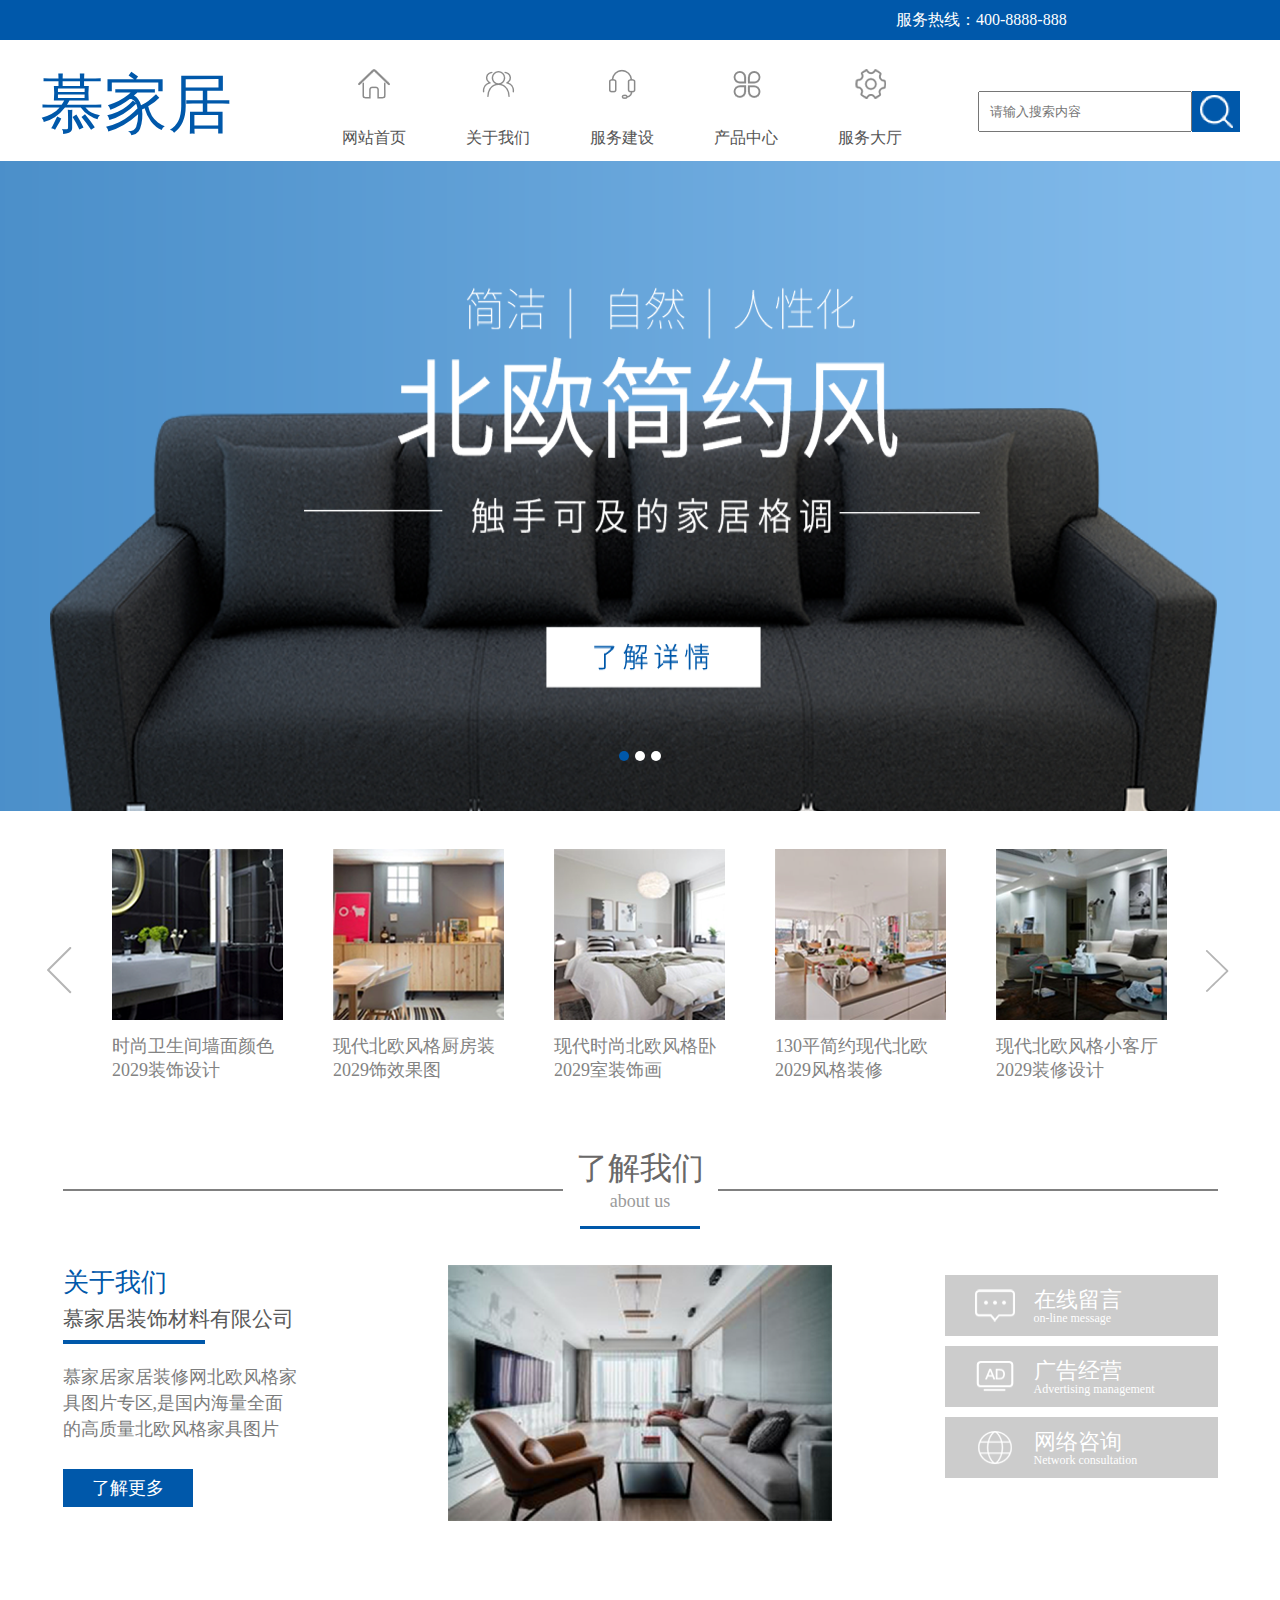
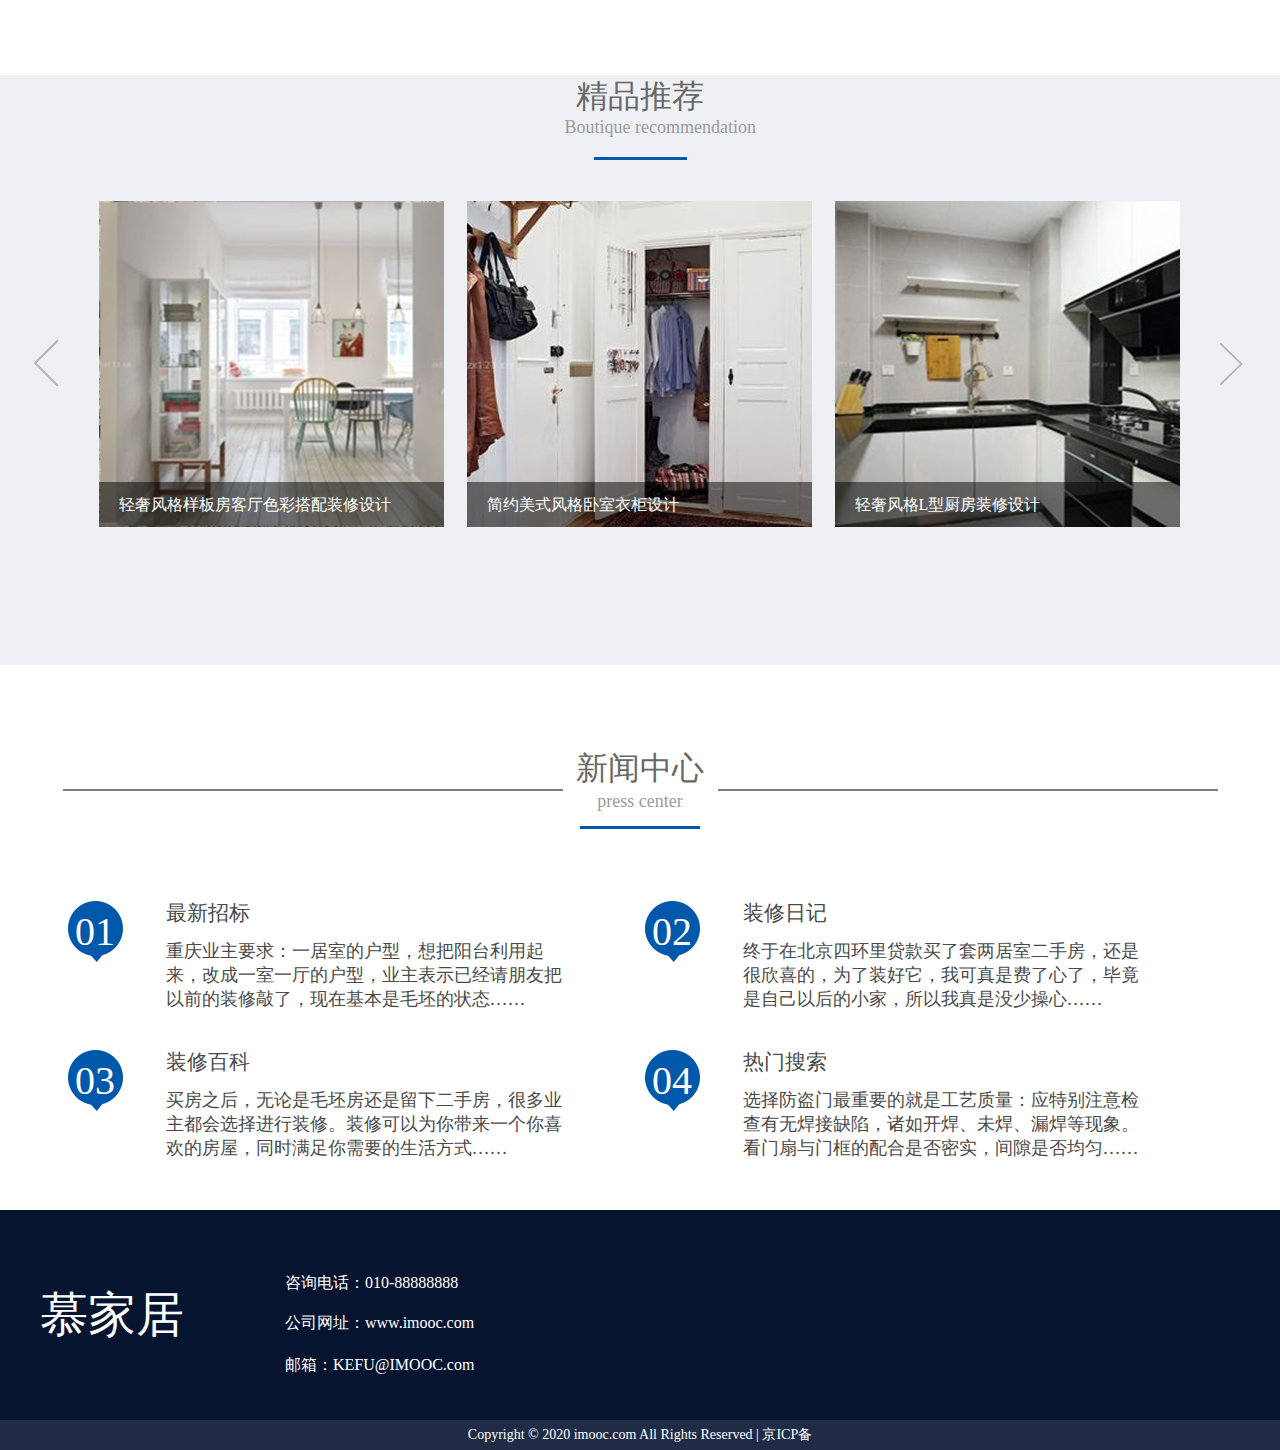
<file: index.html>
<!DOCTYPE html>
<html lang="en">

<head>
    <meta charset="UTF-8">
    <meta name="viewport" content="width=device-width, initial-scale=1.0">
    <title>MJJ</title>
    <link rel="stylesheet" href="css/Base.css">
    <link rel="stylesheet" href="css/top.css">
    <link rel="stylesheet" href="css/header.css">
    <link rel="stylesheet" href="css/banner.css">
    <link rel="stylesheet" href="css/goods.css">
    <link rel="stylesheet" href="css/about.css">
    <link rel="stylesheet" href="css/recommend.css">
    <link rel="stylesheet" href="css/news.css">
    <link rel="stylesheet" href="css/footer.css">
    <link href="https://cdn.bootcdn.net/ajax/libs/animate.css/4.1.1/animate.compat.css" rel="stylesheet">
</head>

<body>

    <div class="top">
        服务热线：400-8888-888
    </div>

    <div class="header">
        <div class="header-left">
            <div class="header-title">慕家居</div>
            <ul>
                <li>
                    <a href="">
                        <div class="header-home icon"></div>
                        <div>网站首页</div>
                    </a>
                </li>
                <li>
                    <a href="">
                        <div class="header-about icon"></div>
                        <div>关于我们</div>
                    </a>
                </li>
                <li>
                    <a href="">
                        <div class="header-kefu icon"></div>
                        <div>服务建设</div>
                    </a>
                </li>
                <li>
                    <a href="">
                        <div class="header-chanpin icon"></div>
                        <div>产品中心</div>
                    </a>
                </li>
                <li>
                    <a href="">
                        <div class="header-fuwu icon"></div>
                        <div>服务大厅</div>
                    </a>
                </li>
            </ul>
        </div>
        <div class="header-search">
            <input class="header-input" type="text" placeholder="请输入搜索内容">
            <button class="header-button"></button>
        </div>
    </div>

    <div class="banner" id="banner">
        <ul id=banner-ul>
            <li class="banner-li li-active"></li>
            <li class="banner-li"></li>
            <li class="banner-li"></li>
        </ul>
    </div>

    <div class="goods" id="goods">
        <div class="goods-view">
            <ul id="goods-ul">
                <li>
                    <img src="./img/product01.png">
                    <div>时尚卫生间墙面颜色
                        2029装饰设计</div>
                </li>
                <li>
                    <img src="./img/product02.png">
                    <div>现代北欧风格厨房装
                        2029饰效果图</div>
                </li>
                <li>
                    <img src="./img/product03.png">
                    <div>现代时尚北欧风格卧
                        2029室装饰画</div>
                </li>
                <li>
                    <img src="./img/product04.png">
                    <div>130平简约现代北欧
                        2029风格装修</div>
                </li>
                <li>
                    <img src="./img/product05.png">
                    <div>现代北欧风格小客厅
                        2029装修设计</div>
                </li>
                <li>
                    <img src="./img/product06.png">
                    <div>现代北欧风格小客厅
                        2029装修设计06</div>
                </li>
                <li>
                    <img src="./img/product07.png">
                    <div>现代北欧风格小客厅
                        2029装修设计07</div>
                </li>
                <li>
                    <img src="./img/product08.png">
                    <div>现代北欧风格小客厅
                        2029装修设计08</div>
                </li>
                <li>
                    <img src="./img/product09.png">
                    <div>现代北欧风格小客厅
                        2029装修设计09</div>
                </li>
                <li>
                    <img src="./img/product10.png">
                    <div>现代北欧风格小客厅
                        2029装修设计10</div>
                </li>
                <!-- 这里是克隆出来的用于js -->
                <li>
                    <img src="./img/product01.png">
                    <div>时尚卫生间墙面颜色
                        2029装饰设计</div>
                </li>
                <li>
                    <img src="./img/product02.png">
                    <div>现代北欧风格厨房装
                        2029饰效果图</div>
                </li>
                <li>
                    <img src="./img/product03.png">
                    <div>现代时尚北欧风格卧
                        2029室装饰画</div>
                </li>
                <li>
                    <img src="./img/product04.png">
                    <div>130平简约现代北欧
                        2029风格装修</div>
                </li>
                <li>
                    <img src="./img/product05.png">
                    <div>现代北欧风格小客厅
                        2029装修设计</div>
                </li>
                <!-- over -->
            </ul>
        </div>
        <!-- 左右箭头按钮 -->
        <div class="left-arrow" id="goods-left-arrow"></div>
        <div class="right-arrow" id="goods-right-arrow"></div>
    </div>

    <div class="about">
        <!-- 了解我们内容部分 -->
        <div class="us">
            <div class="section-header">了解我们</div>
            <div class="hr"></div>
            <div class="section-small-header">about us</div>
            <div class="white-hr"></div>
        </div>
        <!-- 文字图片列表三部分 -->
        <div>
            <!-- 左边文字 -->
            <div class="about-left">
                <div class="about-text1">关于我们</div>
                <div class="about-text2">慕家居装饰材料有限公司</div>
                <div class="about-lefthr"></div>
                <div class="about-text3">慕家居家居装修网北欧风格家具图片专区,是国内海量全面的高质量北欧风格家具图片库…</div>
                <div class="about-button" id="btn">了解更多</div>
            </div>
            <!-- 中间图片 -->
            <div class="about-center">
            </div>
            <!-- 右边列表 -->
            <div class="about-right">
                <ul>
                    <li>
                        <a href="">
                            <img src="./img/liuyan.png" class="about-img">
                            <div class="about-right-text">在线留言</div>
                            <div class="about-right-text2">on-line message</div>
                        </a>
                    </li>
                    <li>
                        <a href="">
                            <img src="./img/guanggao.png" class="about-img">
                            <div class="about-right-text">广告经营</div>
                            <div class="about-right-text2">Advertising management</div>
                        </a>
                    </li>
                    <li>
                        <a href="">
                            <img src="./img/wangluo.png" class="about-img">
                            <div class="about-right-text">网络咨询</div>
                            <div class="about-right-text2">Network consultation</div>
                        </a>
                    </li>
                </ul>
            </div>
        </div>
    </div>

    <div class="recommend" id="recommend">
        <div class="recommend-header">精品推荐</div>
        <div class="recommend-header2">Boutique recommendation</div>
        <!-- 分割线 -->
        <div class="blue-hr"></div>
        <div class="recommend-ul" id="recommend-ul">
            <div class="ulbox">
                <ul id="re-ulbox">
                    <li>
                        <img src="./img/recommend1.png" alt="">
                        <div>轻奢风格样板房客厅色彩搭配装修设计</div>
                    </li>
                    <li>
                        <img src="./img/recommend2.png" alt="">
                        <div>简约美式风格卧室衣柜设计</div>
                    </li>
                    <li>
                        <img src="./img/recommend3.png" alt="">
                        <div>轻奢风格L型厨房装修设计</div>
                    </li>
                    <li>
                        <img src="./img/recommend4.png" alt="">
                        <div>轻奢风格样板房客厅色彩搭配装修设计</div>
                    </li>
                    <li>
                        <img src="./img/recommend5.png" alt="">
                        <div>简约美式风格卧室衣柜设计</div>
                    </li>
                    <li>
                        <img src="./img/recommend6.png" alt="">
                        <div>轻奢风格L型厨房装修设计</div>
                    </li>
                    <li>
                        <img src="./img/recommend7.png" alt="">
                        <div>轻奢风格样板房客厅色彩搭配装修设计</div>
                    </li>
                    <li>
                        <img src="./img/recommend8.png" alt="">
                        <div>简约美式风格卧室衣柜设计</div>
                    </li>
                    <li>
                        <img src="./img/recommend9.png" alt="">
                        <div>轻奢风格L型厨房装修设计</div>
                    </li>
                    <!-- 克隆用于JS -->
                    <li>
                        <img src="./img/recommend1.png" alt="">
                        <div>轻奢风格样板房客厅色彩搭配装修设计</div>
                    </li>
                    <li>
                        <img src="./img/recommend2.png" alt="">
                        <div>简约美式风格卧室衣柜设计</div>
                    </li>
                    <li>
                        <img src="./img/recommend3.png" alt="">
                        <div>轻奢风格L型厨房装修设计</div>
                    </li>

                </ul>
            </div>
            <!-- 左右箭头按钮 -->
            <div class="left-arrow" id="recommend-left-arrow"></div>
            <div class="right-arrow" id="recommend-right-arrow"></div>
        </div>

    </div>

    <div class="news">
        <div class="us">
            <div class="section-header">新闻中心</div>
            <div class="hr"></div>
            <div class="section-small-header">press center</div>
            <div class="white-hr"></div>
        </div>
        <div class="news-ul">
            <ul>
                <li>
                    <div class="news-xuhao">01</div>
                    <div class="news-title">最新招标</div>
                    <div class="news-text">重庆业主要求：一居室的户型，想把阳台利用起来，改成一室一厅的户型，业主表示已经请朋友把以前的装修敲了，现在基本是毛坯的状态……</div>
                </li>
                <li>
                    <div class="news-xuhao">02</div>
                    <div class="news-title">装修日记</div>
                    <div class="news-text">终于在北京四环里贷款买了套两居室二手房，还是很欣喜的，为了装好它，我可真是费了心了，毕竟是自己以后的小家，所以我真是没少操心……</div>
                </li>
                <li>
                    <div class="news-xuhao">03</div>
                    <div class="news-title">装修百科</div>
                    <div class="news-text">买房之后，无论是毛坯房还是留下二手房，很多业主都会选择进行装修。装修可以为你带来一个你喜欢的房屋，同时满足你需要的生活方式……</div>
                </li>
                <li>
                    <div class="news-xuhao">04</div>
                    <div class="news-title">热门搜索</div>
                    <div class="news-text">选择防盗门最重要的就是工艺质量：应特别注意检查有无焊接缺陷，诸如开焊、未焊、漏焊等现象。看门扇与门框的配合是否密实，间隙是否均匀……</div>
                </li>
            </ul>
        </div>
    </div>

    <div class="footer">
        <div class="footer-s1">
            <div class="footer-mjj">慕家居</div>
            <ul>
                <li class="l1">咨询电话：010-88888888</li>
                <li class="l2">公司网址：www.imooc.com</li>
                <li class="l3">邮箱：KEFU@IMOOC.com</li>
            </ul>
        </div>
        <!-- 版权信息 -->
        <div class="footer-s2">Copyright &copy; 2020 imooc.com All Rights Reserved | 京ICP备</div>
    </div>

    <script type="text/javascript" src="js/banner.js"></script>
    <script type="text/javascript" src="js/goods.js"></script>
    <script type="text/javascript" src="js/recommend.js"></script>
</body>

</html>
</file>
<file: css/Base.css>
* {
    margin: 0;
    padding: 0;
}

body {
    font-family: "微软雅黑";
}

ul {
    list-style: none;
}

a {
    text-decoration: none;
}
</file>
<file: css/top.css>
.top {
    width: 100%;
    height: 40px;
    background-color: #0058AA;
    color: white;
    line-height: 40px;
    padding-left: 70%;
    box-sizing: border-box;
}
</file>
<file: css/header.css>
/* header部分 */

.header {
    width: 1200px;
    height: 121px;
    margin: 0 auto;
}

.header .header-title {
    width: 192px;
    height: 91px;
    font-size: 64px;
    color: #0058AA;
    line-height: 91px;
    font-weight: lighter;
    margin-top: 19px;
    float: left;
    margin-right: 110px;
    cursor: pointer;
}

.header li {
    float: left;
    height: 100%;
    width: 64px;
    margin-right: 60px;
    color: #545454;
}

.header li .icon {
    width: 50px;
    height: 50px;
    background-repeat: no-repeat;
    margin: 19px auto;
    background-position: center;
    border-radius: 50%;
    font-size: 16px;
}

/* .icon+div {
    margin-top: 28px;
} */

.header a:hover .icon {
    background-color: #0058AA;
    animation: scale 1s infinite alternate;
}

@keyframes scale {
    0% {
        transform: scale(1);
    }

    100% {
        transform: scale(1.1);
    }
}

a:visited {
    color: #545454;
}

.header-home {
    background-image: url(../img/home-gry.png);
}

a:hover .header-home {
    background-image: url(../img/home-white.png);
}

.header-about {
    background-image: url(../img/abouts-gry.png);
}

a:hover .header-about {
    background-image: url(../img/abouts-white.png);
}

.header-kefu {
    background-image: url(../img/kefu-gry.png);
}

a:hover .header-kefu {
    background-image: url(../img/kefu-white.png);
}

.header-chanpin {
    background-image: url(../img/chanpin-gry.png);
}

a:hover .header-chanpin {
    background-image: url(../img/chanpin-white.png);
}

.header-fuwu {
    background-image: url(../img/fuwu-gry.png);
}

a:hover .header-fuwu {
    background-image: url(../img/fuwu-white.png);
}

.header .header-search {
    float: right;
}

.header-input {
    height: 37px;
    width: 210px;
    margin-top: 51px;
    float: left;
    text-indent: 10px;
}

.header-button {
    height: 41px;
    width: 48px;
    border: none;
    margin-top: 51px;
    background-color: #0058AA;
    background-image: url(../img/search.png);
    background-repeat: no-repeat;
    background-position: center;
    float: left;
    cursor: pointer;
}
</file>
<file: css/banner.css>
/* banner部分 */

.banner {
    height: 650px;
    width: 100%;
    background-image: url(../img/banner01.png);
    background-position: center;
    background-repeat: no-repeat;
    /* background-size: 1 1; */
    background-size: cover;
    position: relative;
}

.banner ul {
    height: 10px;
    width: 42px;
    position: absolute;
    left: 50%;
    bottom: 50px;
    margin-left: -21px;
}

.banner li {
    height: 10px;
    width: 10px;
    background-color: white;
    float: left;
    margin-right: 6px;
    border-radius: 50%;
    cursor: pointer;
}

.banner .li-active {
    background-color: #0058AA;
}

.banner li:last-child {
    margin-right: 0;
}
</file>
<file: css/goods.css>
/* 商品部分 */

.goods {
    width: 1056px;
    height: 266px;
    position: relative;
    margin: 38px auto;
    margin-bottom: 32px;
    /* background-color: red; */
}

.goods .goods-view {
    height: 234px;
    width: 1056px;
    margin: 38px auto;
    margin-bottom: 32px;
    overflow: hidden;
}

.goods ul {
    height: 234px;
    width: 4000px;
    margin-left: 0;
    transition: all 0.5s ease 0s;
}

.goods li {
    height: 100%;
    width: 171px;
    float: left;
    margin-right: 50px;
}

.goods li div {
    margin-top: 10px;
    font-size: 18px;
    color: #838383;
}

.goods li:last-child {
    margin-right: 0;
}

.left-arrow {
    height: 48px;
    width: 48px;
    background-image: url(../img/prev.png);
    background-repeat: no-repeat;
    background-position: center;
    position: absolute;
    top: 98px;
    left: -73px;
    cursor: pointer;
}

.right-arrow {
    height: 48px;
    width: 48px;
    background-image: url(../img/next.png);
    background-repeat: no-repeat;
    background-position: center;
    position: absolute;
    top: 98px;
    right: -73px;
    cursor: pointer;
}

.left-arrow:hover {
    background-image: url(../img/prev_active.png);
}

.right-arrow:hover {
    background-image: url(../img/next_active.png);
}
</file>
<file: css/about.css>
/* 了解我们 */
.about {
    height: 456px;
    width: 1155px;
    margin: 0 auto;
    position: relative;
}

.us {
    height: 82px;
    width: 1155px;
    position: relative;
}


/* 与新闻中心相同 */
.section-header {
    height: 42px;
    width: 128px;
    margin: 0 auto;
    font-size: 32px;
    color: #696868;
}

.hr {
    height: 2px;
    width: 1155px;
    background-color: #808080;
}

.white-hr {
    height: 2px;
    width: 155px;
    background-color: white;
    position: absolute;
    top: 42px;
    left: 50%;
    margin-left: -77.5px;
}

.section-small-header {
    height: 24px;
    width: 120px;
    margin: 0 auto;
    text-align: center;
    font-size: 18px;
    color: #9B9B9B;
    padding-bottom: 11px;
    border-bottom: 3px solid #0058AA;
}

/* over */


.about-left {
    margin-top: 36px;
    height: 242px;
    width: 238px;
    /* background: red; */
    float: left;
}

.about-text1 {
    height: 34px;
    width: 104px;
    font-size: 26px;
    color: #0058AA;
}

.about-text2 {
    height: 41px;
    width: 231px;
    font-size: 21px;
    color: #5A5A5A;
    line-height: 41px;
}

.about-lefthr {
    height: 4px;
    width: 142px;
    background: #0058AA;
}

.about-text3 {
    height: 78px;
    width: 238px;
    font-size: 18px;
    color: #7B7C7C;
    line-height: 26px;
    margin-top: 20px;
    overflow: hidden;
}

.about-button {
    height: 38px;
    width: 130px;
    background: #0058AA;
    font-size: 18px;
    color: #FFFFFF;
    text-align: center;
    line-height: 38px;
    margin-top: 27px;
    cursor: pointer;
}

@keyframes button-about {
    from {
        transform: rotate(10deg);
    }

    to {
        transform: rotate(-10deg);
    }
}

.about-button:hover {
    animation: button-about 0.5s linear 0s infinite alternate;
}

.about-center {
    height: 256px;
    width: 384px;
    background-image: url(../img/aboutus.png);
    position: absolute;
    top: 118px;
    left: 50%;
    margin-left: -192px;
    background-position: center;
    background-size: 100%;
    transition: all 0.5s ease 0s;
}

.about-center:hover {
    background-size: 150%;
}

.about-right {
    height: 203px;
    width: 273px;
    float: right;
    /* background-color: red; */
    margin-top: 46px;
}

.about-right li {
    height: 61px;
    width: 273px;
    margin-bottom: 10px;
    background: #CCCCCC;
    position: relative;
    transition: all 0.5s ease 0s;
}

.about-right li:last-child {
    margin-bottom: 0;
}

.about-right li .about-img {
    width: 40px;
    height: 34px;
    position: absolute;
    left: 30px;
    top: 14px;
}

.about-right li .about-right-text {
    width: 88px;
    height: 29px;
    position: absolute;
    left: 89px;
    top: 10px;
    font-size: 22px;
    color: #FFFFFF;
    text-align: right;
}

.about-right li .about-right-text2 {
    /* width: 133px; */
    height: 14px;
    position: absolute;
    left: 89px;
    top: 36px;
    font-size: 12px;
    color: #FFFFFF;
}

.about-right li:hover {
    background-color: #0058AA;
}
</file>
<file: css/recommend.css>
/* 推荐部分 */
.recommend {
    height: 590px;
    width: 100%;
    background: #EFF0F4;
    /* overflow: hidden; */
    /* ? */
}

.recommend-header {
    height: 42px;
    width: 128px;
    margin: 72px auto 0;
    font-size: 32px;
    color: #696868;
}

.recommend-header2 {
    height: 24px;
    width: 232px;
    margin: 0 auto;
    font-size: 18px;
    color: #9B9B9B;
    text-align: right;
}

.recommend .blue-hr {
    height: 3px;
    width: 93px;
    background-color: #0058AA;
    margin: 16px auto 41px;
}


.recommend .recommend-ul {
    width: 1083px;
    height: 326px;
    /* background: red; */
    margin: 0 auto;
    /* margin-left: 200px; */
    position: relative;
    /* overflow: hidden; */
}

.recommend ul {
    width: 5000px;
    height: 326px;
    margin-left: 0px;
}

.recommend .ulbox {
    width: 1083px;
    height: 326px;
    overflow: hidden;

}

.recommend-ul li {
    width: 345px;
    height: 326px;
    float: left;
    margin-right: 23px;
    position: relative;
}

.recommend-ul li:last-child {
    margin-right: 0;
}

.recommend-ul li div {
    width: 345px;
    height: 45px;
    background: rgba(0, 0, 0, 0.50);
    font-size: 16px;
    color: #FFFFFF;
    text-align: left;
    line-height: 45px;
    padding-left: 20px;
    box-sizing: border-box;
    position: absolute;
    bottom: 0;
}

.recommend .left-arrow {
    top: 139px;
}

.recommend .right-arrow {
    top: 139px;
}
</file>
<file: css/news.css>
/* news */

.news {
    height: 463px;
    width: 1155px;
    margin: 82px auto 0;
}

.news-ul {
    height: 378px;
    width: 100%;
}

.news-ul ul {
    margin-top: 70px;
}

.news-ul li {
    float: left;
    height: 109px;
    width: 503px;
    margin-right: 74px;
    margin-bottom: 40px;
    /* background-color: red; */
    position: relative;
}

.news-ul li:nth-of-type(even) {
    margin-right: 0;
}

.news-ul .news-xuhao {
    height: 65px;
    width: 65px;
    background-image: url(../img/talk-bg.png);
    background-repeat: no-repeat;
    background-position: center;
    text-align: center;
    font-size: 40px;
    color: #FFFFFF;
    line-height: 65px;
    position: absolute;
}

.news-ul .news-xuhao:hover {
    animation: xuhao 1s ease 0s forwards;
}


@keyframes xuhao {
    0% {
        top: 0;
    }

    30% {
        top: -10px;
    }

    100% {
        top: 10px;
    }
}


.news-ul .news-title {
    height: 28px;
    width: 84px;
    font-size: 21px;
    color: #4A4A4A;
    position: absolute;
    left: 103px;
}

.news-ul .news-text {
    width: 400px;
    height: 69px;
    font-size: 18px;
    color: #4A4A4A;
    position: absolute;
    left: 103px;
    top: 40px;
}
</file>
<file: css/footer.css>
/* 页脚 */

.footer {
    height: 240px;
    width: 100%;
    background-color: #06142F;
}

.footer-s1 {
    height: 210px;
    width: 1200px;
    margin: 0 auto;
    position: relative;
}

.footer-s2 {
    height: 30px;
    background: #202C46;
    line-height: 30px;
    text-align: center;
    font-size: 14px;
    color: #FFFFFF;
}

.footer-mjj {
    height: 63px;
    width: 144px;
    font-size: 48px;
    color: #FFFFFF;
    margin: auto 0;
    position: absolute;
    top: 50%;
    margin-top: -32px;
}

.footer-s1 li {
    font-size: 16px;
    color: #FFFFFF;
    line-height: 40px;
    position: absolute;
    left: 245px;
}

.footer .l1 {
    top: 53px;
}

.footer .l2 {
    top: 93px
}

.footer .l3 {
    top: 135px
}
</file>
